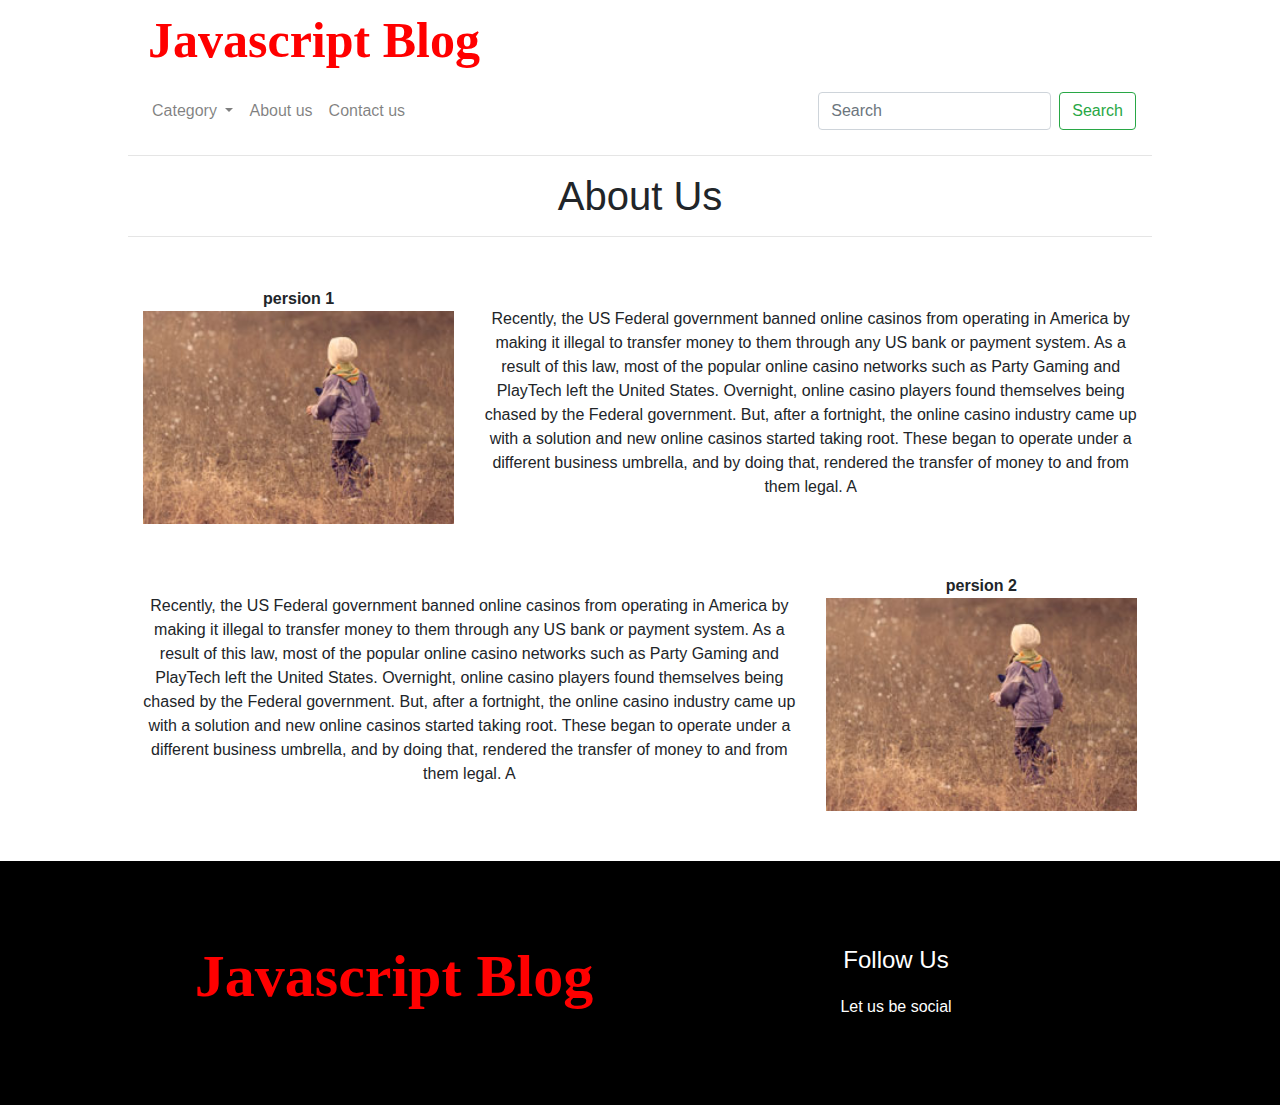
<file: funix/about-us.html>
<!DOCTYPE html>
<html lang="en">

<head>
    <title>About us</title>

    <meta charset="UTF-8">
    <meta name="viewport" content="width=device-width, initial-scale=1.0">
    <meta http-equiv="X-UA-Compatible" content="ie=edge">
    <link rel="stylesheet" href="https://stackpath.bootstrapcdn.com/bootstrap/4.3.1/css/bootstrap.min.css"
        integrity="sha384-ggOyR0iXCbMQv3Xipma34MD+dH/1fQ784/j6cY/iJTQUOhcWr7x9JvoRxT2MZw1T" crossorigin="anonymous">
    <link rel="stylesheet" href="./style/style.css">
    <link rel="stylesheet" href="./style//about.css">
    <link rel="stylesheet" href="https://use.fontawesome.com/releases/v5.8.1/css/all.css"
        integrity="sha384-50oBUHEmvpQ+1lW4y57PTFmhCaXp0ML5d60M1M7uH2+nqUivzIebhndOJK28anvf" crossorigin="anonymous">

    <meta name="keywords" content="javascript blog, blog javascript">
    <meta name="description" content="javascript blog">

    <!-- Global site tag (gtag.js) - Google Analytics -->
    <script async src="https://www.googletagmanager.com/gtag/js?id=UA-139159544-1"></script>
    <script>
    window.dataLayer = window.dataLayer || [];
    function gtag(){dataLayer.push(arguments);}
    gtag('js', new Date());

    gtag('config', 'UA-139159544-1');
    </script>

</head>

<body>
    <div class="header">
        <h1 class="header-title">
            <a class="navbar-brand" href="./home.html" title="home page">Javascript Blog</a>
        </h1>
        <nav class="navbar navbar-expand-lg navbar-light">

            <button class="navbar-toggler" type="button" data-toggle="collapse" data-target="#navbarSupportedContent"
                aria-controls="navbarSupportedContent" aria-expanded="false" aria-label="Toggle navigation">
                <span class="navbar-toggler-icon"></span>
            </button>

            <div class="collapse navbar-collapse" id="navbarSupportedContent">
                <ul class="navbar-nav mr-auto">
                    <li class="nav-item dropdown">
                        <a class="nav-link dropdown-toggle" href="#" id="navbarDropdown" role="button"
                            data-toggle="dropdown" aria-haspopup="true" aria-expanded="false">
                            Category
                        </a>
                        <div class="dropdown-menu" aria-labelledby="navbarDropdown">
                            <a class="dropdown-item" href="./list-post.html" title="list post page">Javascript</a>
                            <a class="dropdown-item" href="./list-post.html" title="list post page">React js</a>
                            <a class="dropdown-item" href="./list-post.html" title="list post page">Vue js</a>
                            <a class="dropdown-item" href="./list-post.html" title="list post page">Angular</a>
                        </div>
                    </li>
                    <li class="nav-item">
                        <a class="nav-link" href="./about-us.html" title="about us page">About us</a>
                    </li>
                    <li class="nav-item">
                        <a class="nav-link" href="./contact.html" title="contact page">Contact us</a>
                    </li>
                </ul>
                <form class="form-inline my-2 my-lg-0">
                    <input class="form-control mr-sm-2" type="search" placeholder="Search" aria-label="Search">
                    <button class="btn btn-outline-success my-2 my-sm-0" type="submit">Search</button>
                </form>
            </div>
        </nav>
        <hr>
    </div>
    <div class="contaier">
        <div class="text-center">
            <h1>About Us</h1>
            <hr>
            <div class="row about-content">
                <div class="col-md-4">
                    <b>persion 1</b>
                    <img src="./image/d.jpg" alt="persion">
                </div>
                <div class="col-md-8">
                    <p>Recently, the US Federal government banned online casinos from operating in America by making it
                        illegal to transfer money to them through any US bank or payment system. As a result of this
                        law,
                        most of the popular online casino networks such as Party Gaming and PlayTech left the United
                        States.
                        Overnight, online casino players found themselves being chased by the Federal government. But,
                        after
                        a fortnight, the online casino industry came up with a solution and new online casinos started
                        taking root. These began to operate under a different business umbrella, and by doing that,
                        rendered
                        the transfer of money to and from them legal. A </p>
                </div>
            </div>
            <div class="row about-content">
                <div class="col-md-8">
                    <p>Recently, the US Federal government banned online casinos from operating in America by making it
                        illegal to transfer money to them through any US bank or payment system. As a result of this
                        law,
                        most of the popular online casino networks such as Party Gaming and PlayTech left the United
                        States.
                        Overnight, online casino players found themselves being chased by the Federal government. But,
                        after
                        a fortnight, the online casino industry came up with a solution and new online casinos started
                        taking root. These began to operate under a different business umbrella, and by doing that,
                        rendered
                        the transfer of money to and from them legal. A </p>
                </div>
                <div class="col-md-4">
                    <b> persion 2</b>
                    <img src="./image/d.jpg" alt="persion">
                </div>
            </div>
        </div>
    </div>
    <div class="footer">
        <div class="wrapper-footer row">
            <div class="col-md-6 col-lg-6 text-center">
                <a class="footer-title" href="./home.html" title="home page">Javascript Blog</a>
            </div>
            <div class="col-md-6 col-lg-6 text-center follow-us">
                <h4>
                    Follow Us
                </h4>
                <p>Let us be social</p>
                <div class="icon">
                    <i class="fab fa-facebook"></i>
                    <i class="fab fa-instagram"></i>
                    <i class="fab fa-twitter"></i>
                    <i class="fab fa-tumblr"></i>
                </div>
            </div>
        </div>
    </div>


    <script src="https://code.jquery.com/jquery-3.3.1.slim.min.js"
        integrity="sha384-q8i/X+965DzO0rT7abK41JStQIAqVgRVzpbzo5smXKp4YfRvH+8abtTE1Pi6jizo"
        crossorigin="anonymous"></script>
    <script src="https://stackpath.bootstrapcdn.com/bootstrap/4.3.1/js/bootstrap.min.js"
        integrity="sha384-JjSmVgyd0p3pXB1rRibZUAYoIIy6OrQ6VrjIEaFf/nJGzIxFDsf4x0xIM+B07jRM"
        crossorigin="anonymous"></script>
    <script src="https://cdnjs.cloudflare.com/ajax/libs/popper.js/1.14.7/umd/popper.min.js"
        integrity="sha384-UO2eT0CpHqdSJQ6hJty5KVphtPhzWj9WO1clHTMGa3JDZwrnQq4sF86dIHNDz0W1"
        crossorigin="anonymous"></script>
</body>

</html>
</file>
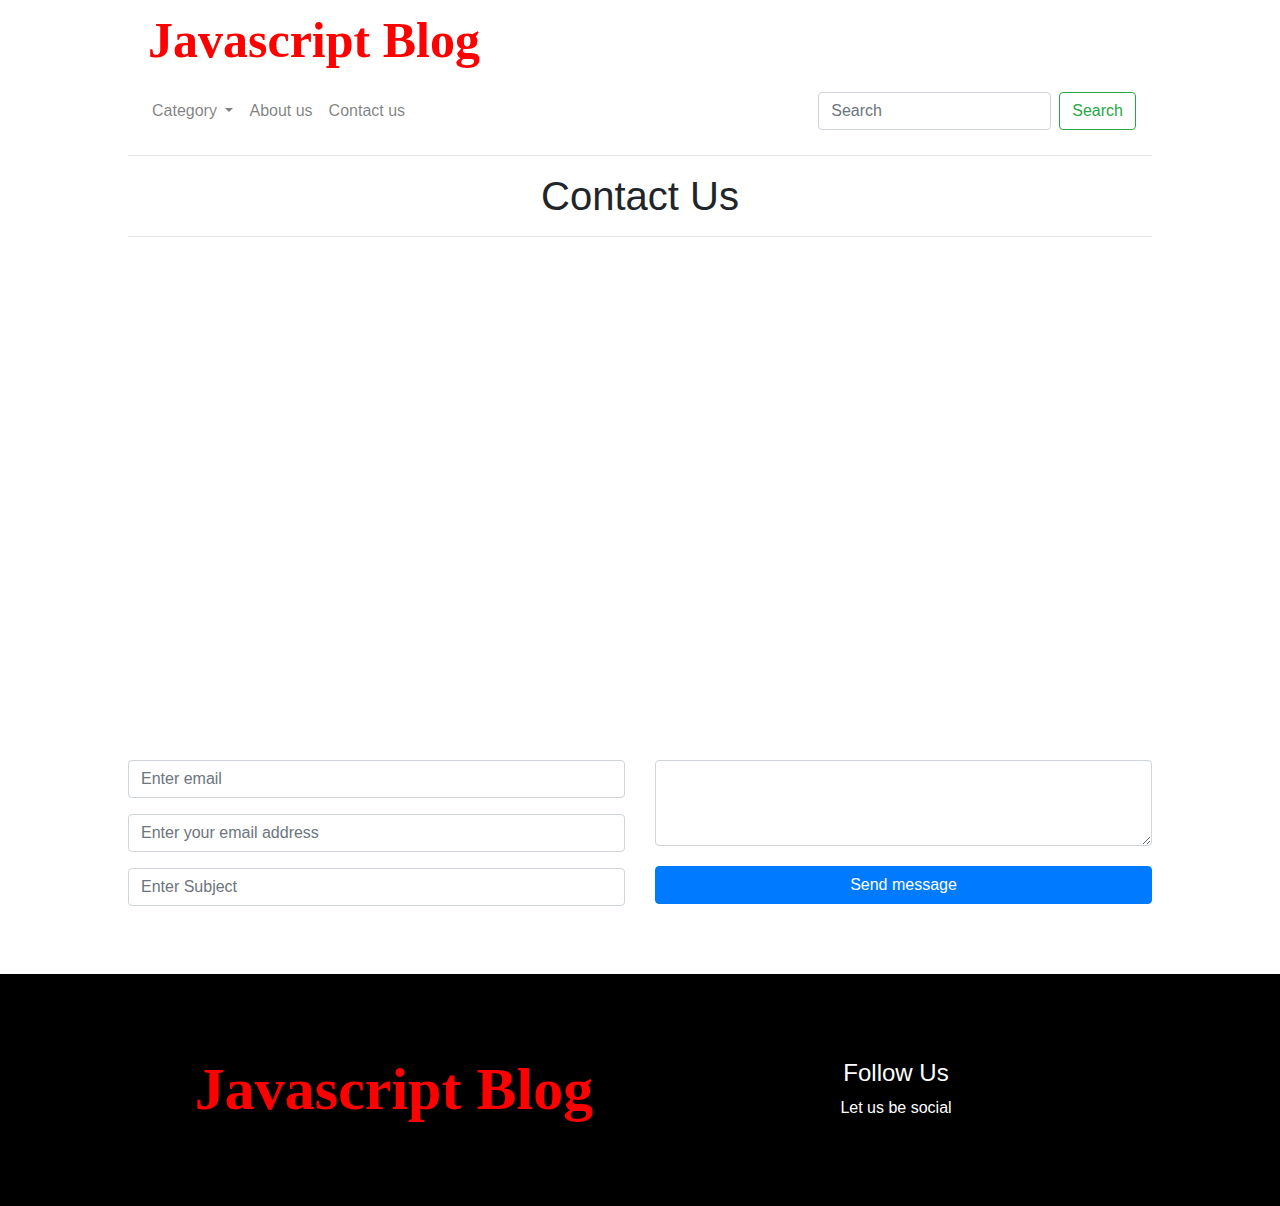
<file: funix/contact.html>
<!DOCTYPE html>
<html lang="en">

<head>
    <title>Contact us</title>

    <meta charset="UTF-8">
    <meta name="viewport" content="width=device-width, initial-scale=1.0">
    <meta http-equiv="X-UA-Compatible" content="ie=edge">
    <link rel="stylesheet" href="https://stackpath.bootstrapcdn.com/bootstrap/4.3.1/css/bootstrap.min.css"
        integrity="sha384-ggOyR0iXCbMQv3Xipma34MD+dH/1fQ784/j6cY/iJTQUOhcWr7x9JvoRxT2MZw1T" crossorigin="anonymous">
    <link rel="stylesheet" href="./style/style.css">
    <link rel="stylesheet" href="./style/contact.css">
    <link rel="stylesheet" href="https://use.fontawesome.com/releases/v5.8.1/css/all.css"
        integrity="sha384-50oBUHEmvpQ+1lW4y57PTFmhCaXp0ML5d60M1M7uH2+nqUivzIebhndOJK28anvf" crossorigin="anonymous">

    <meta name="keywords" content="javascript blog, blog javascript">
    <meta name="description" content="javascript blog">
    <!-- Global site tag (gtag.js) - Google Analytics -->
    <script async src="https://www.googletagmanager.com/gtag/js?id=UA-139159544-1"></script>
    <script>
    window.dataLayer = window.dataLayer || [];
    function gtag(){dataLayer.push(arguments);}
    gtag('js', new Date());

    gtag('config', 'UA-139159544-1');
    </script>

</head>

<body>
    <script>
        window.fbAsyncInit = function () {
            FB.init({
                appId: '583044221904883',
                xfbml: true,
                version: 'v2.8'
            });
            FB.AppEvents.logPageView();
        };
        (function (d, s, id) {
            var js, fjs = d.getElementsByTagName(s)[0];
            if (d.getElementById(id)) {
                return;
            }
            js = d.createElement(s);
            js.id = id;
            js.src = "//connect.facebook.net/vi_VN/sdk.js";
            fjs.parentNode.insertBefore(js, fjs);
        }(document, 'script', 'facebook-jssdk'));
    </script>
    <div class="header">
        <h1 class="header-title">
            <a class="navbar-brand" href="./home.html" title="home page">Javascript Blog</a>
        </h1>
        <nav class="navbar navbar-expand-lg navbar-light">

            <button class="navbar-toggler" type="button" data-toggle="collapse" data-target="#navbarSupportedContent"
                aria-controls="navbarSupportedContent" aria-expanded="false" aria-label="Toggle navigation">
                <span class="navbar-toggler-icon"></span>
            </button>

            <div class="collapse navbar-collapse" id="navbarSupportedContent">
                <ul class="navbar-nav mr-auto">
                    <li class="nav-item dropdown">
                        <a class="nav-link dropdown-toggle" href="#" id="navbarDropdown" role="button"
                            data-toggle="dropdown" aria-haspopup="true" aria-expanded="false">
                            Category
                        </a>
                        <div class="dropdown-menu" aria-labelledby="navbarDropdown">
                            <a class="dropdown-item" href="./list-post.html" title="list post page">Javascript</a>
                            <a class="dropdown-item" href="./list-post.html" title="list post page">React js</a>
                            <a class="dropdown-item" href="./list-post.html" title="list post page">Vue js</a>
                            <a class="dropdown-item" href="./list-post.html" title="list post page">Angular</a>
                        </div>
                    </li>
                    <li class="nav-item">
                        <a class="nav-link" href="./about-us.html" title="about us page">About us</a>
                    </li>
                    <li class="nav-item">
                        <a class="nav-link" href="./contact.html" title="contact us page">Contact us</a>
                    </li>
                </ul>
                <form class="form-inline my-2 my-lg-0">
                    <input class="form-control mr-sm-2" type="search" placeholder="Search" aria-label="Search">
                    <button class="btn btn-outline-success my-2 my-sm-0" type="submit">Search</button>
                </form>
            </div>
        </nav>
        <hr>
    </div>
    <div class="contaier">
        <div class="">
            <div class="text-center">
                <h1>Contact Us</h1>
                <hr>
            </div>
            <map>
                <iframe
                    src="https://www.google.com/maps/embed?pb=!1m18!1m12!1m3!1d29793.988390094582!2d105.8194541027088!3d21.02273870409257!2m3!1f0!2f0!3f0!3m2!1i1024!2i768!4f13.1!3m3!1m2!1s0x3135ab9bd9861ca1%3A0xe7887f7b72ca17a9!2zSMOgIE7hu5lpLCBIb8OgbiBLaeG6v20sIEjDoCBO4buZaSwgVmnhu4d0IE5hbQ!5e0!3m2!1svi!2s!4v1555861030356!5m2!1svi!2s"
                    width="100%" height="450" frameborder="0" style="border:0" allowfullscreen></iframe>
            </map>
            <div class="form-contact">
                <form>
                    <div class="row">
                        <div class="col-md-6">
                            <div class="form-group">
                                <input type="text" class="form-control" id="exampleInputEmail1"
                                    placeholder="Enter email">
                            </div>
                            <div class="form-group">
                                <input type="email" class="form-control" id="exampleInputEmail1"
                                    placeholder="Enter your email address">
                            </div>
                            <div class="form-group">
                                <input type="text" class="form-control" id="exampleInputPassword1"
                                    placeholder="Enter Subject">
                            </div>
                        </div>
                        <div class="col-md-6">
                            <textarea class="form-control" id="exampleFormControlTextarea1" rows="3"></textarea>
                            <button type="submit" class="btn btn-primary btn-contact">Send message</button>
                        </div>
                    </div>
                </form>
            </div>
        </div>
    </div>
    <div class="footer">
        <div class="wrapper-footer row">
            <div class="col-md-6 col-lg-6 text-center">
                <a class="footer-title" href="./home.html" title="home page">Javascript Blog</a>
            </div>
            <div class="col-md-6 col-lg-6 text-center follow-us">
                <h4>
                    Follow Us
                </h4>
                <p>Let us be social</p>
                <div class="icon">
                    <i class="fab fa-facebook"></i>
                    <i class="fab fa-instagram"></i>
                    <i class="fab fa-twitter"></i>
                    <i class="fab fa-tumblr"></i>
                </div>
            </div>
        </div>
    </div>


    <script src="https://code.jquery.com/jquery-3.3.1.slim.min.js"
        integrity="sha384-q8i/X+965DzO0rT7abK41JStQIAqVgRVzpbzo5smXKp4YfRvH+8abtTE1Pi6jizo"
        crossorigin="anonymous"></script>
    <script src="https://stackpath.bootstrapcdn.com/bootstrap/4.3.1/js/bootstrap.min.js"
        integrity="sha384-JjSmVgyd0p3pXB1rRibZUAYoIIy6OrQ6VrjIEaFf/nJGzIxFDsf4x0xIM+B07jRM"
        crossorigin="anonymous"></script>
    <script src="https://cdnjs.cloudflare.com/ajax/libs/popper.js/1.14.7/umd/popper.min.js"
        integrity="sha384-UO2eT0CpHqdSJQ6hJty5KVphtPhzWj9WO1clHTMGa3JDZwrnQq4sF86dIHNDz0W1"
        crossorigin="anonymous"></script>
</body>

</html>
</file>
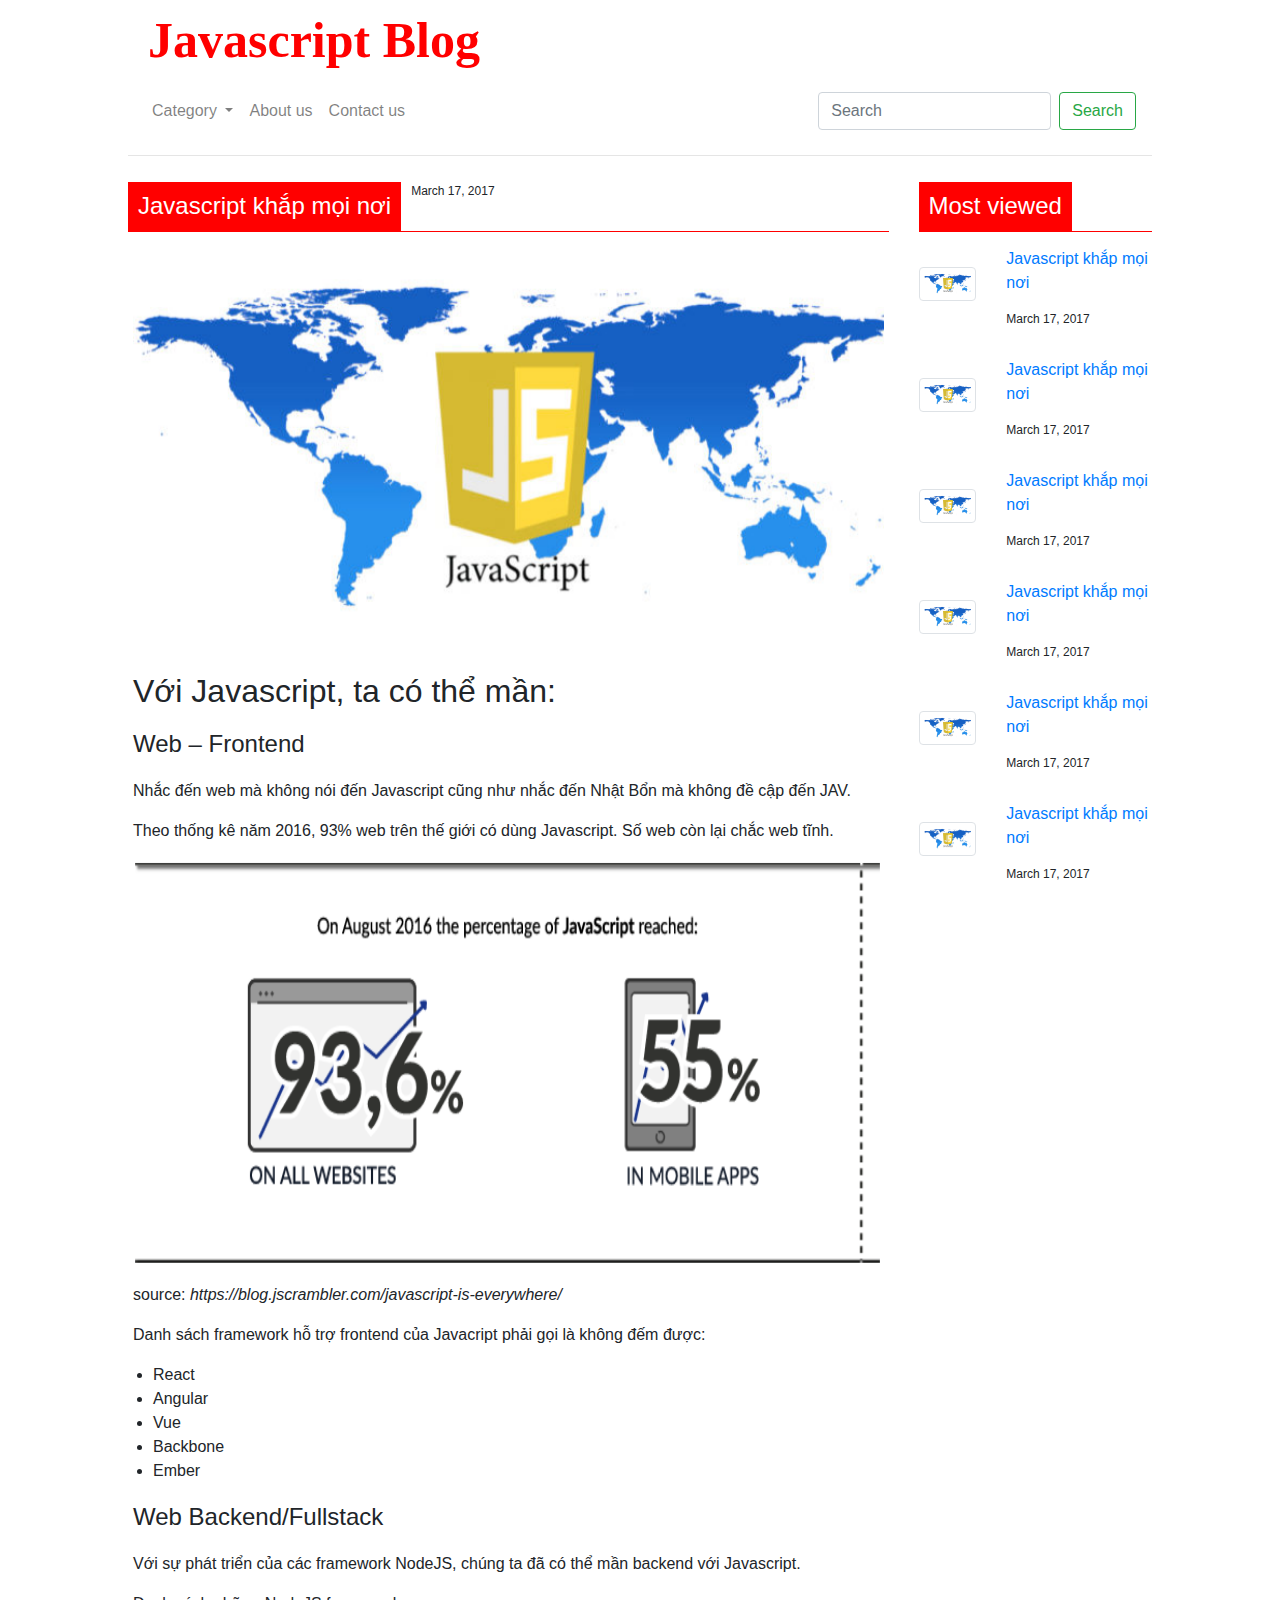
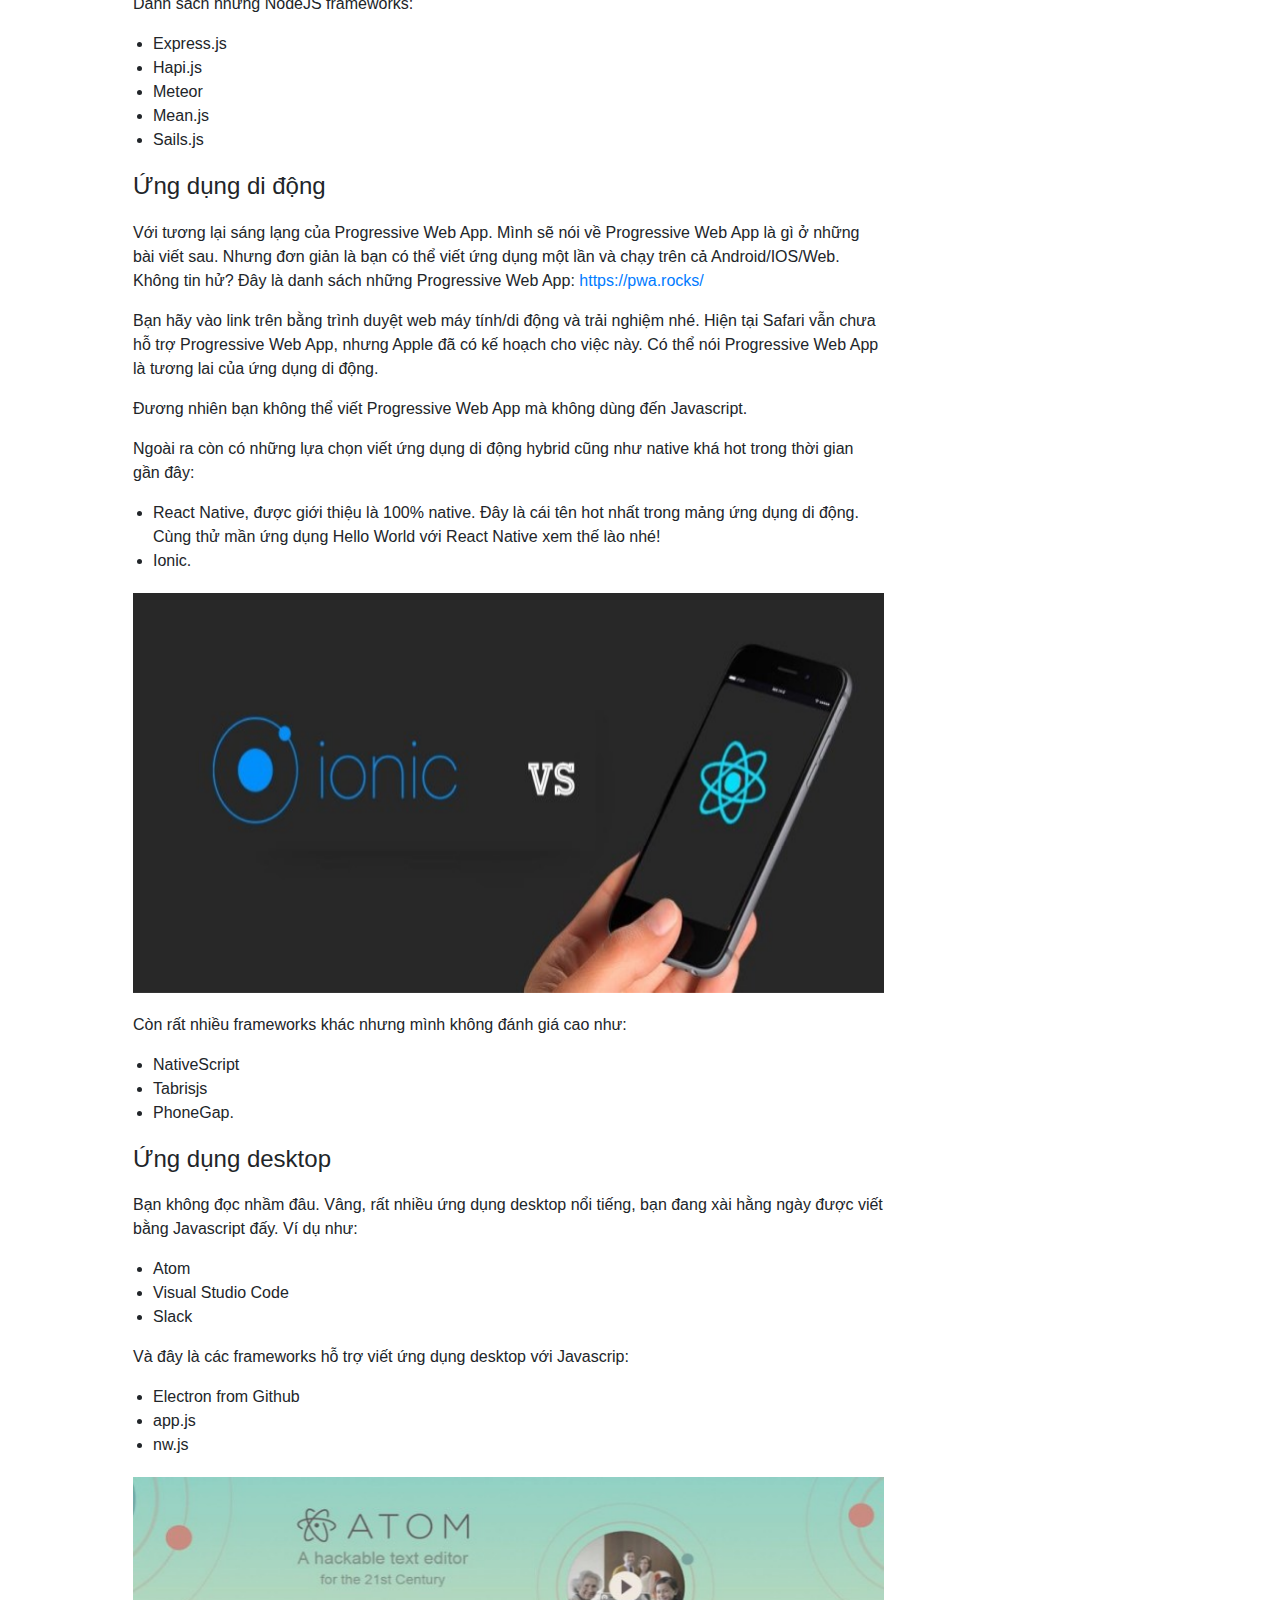
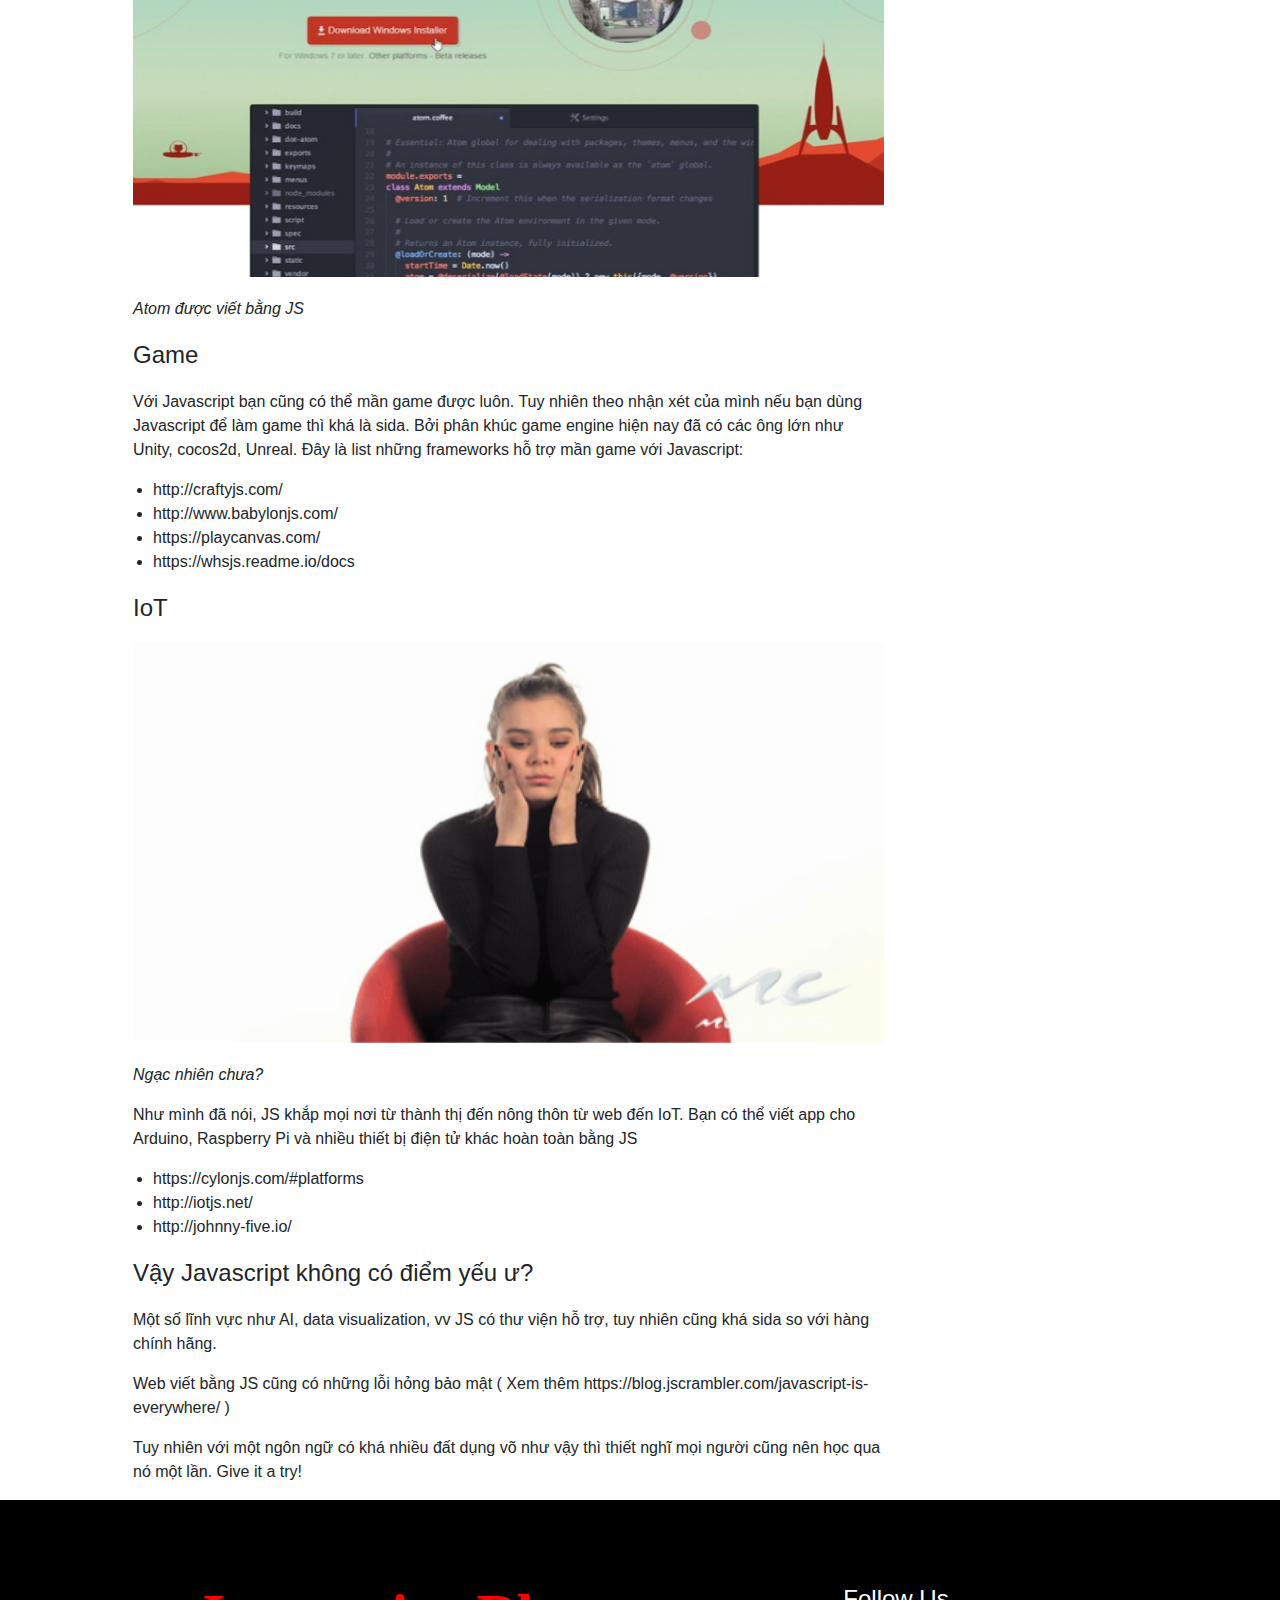
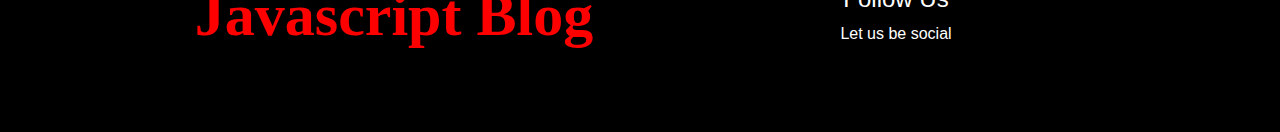
<file: funix/detail-post.html>
<!DOCTYPE html>
<html lang="en">

<head>
    <title>Javascript khắp mọi nơi</title>

    <meta charset="UTF-8">
    <meta name="viewport" content="width=device-width, initial-scale=1.0">
    <meta http-equiv="X-UA-Compatible" content="ie=edge">
    <link rel="stylesheet" href="https://stackpath.bootstrapcdn.com/bootstrap/4.3.1/css/bootstrap.min.css"
        integrity="sha384-ggOyR0iXCbMQv3Xipma34MD+dH/1fQ784/j6cY/iJTQUOhcWr7x9JvoRxT2MZw1T" crossorigin="anonymous">
    <link rel="stylesheet" href="./style/style.css">
    <link rel="stylesheet" href="./style/home.css">
    <link rel="stylesheet" href="https://use.fontawesome.com/releases/v5.8.1/css/all.css"
        integrity="sha384-50oBUHEmvpQ+1lW4y57PTFmhCaXp0ML5d60M1M7uH2+nqUivzIebhndOJK28anvf" crossorigin="anonymous">
    <link rel="stylesheet" href="./style/detail-post.css">

    <meta name="keywords" content="javascript blog, blog javascript">
    <meta name="description" content="javascript blog">
    <!-- Global site tag (gtag.js) - Google Analytics -->
    <script async src="https://www.googletagmanager.com/gtag/js?id=UA-139159544-1"></script>
    <script>
    window.dataLayer = window.dataLayer || [];
    function gtag(){dataLayer.push(arguments);}
    gtag('js', new Date());

    gtag('config', 'UA-139159544-1');
    </script>

</head>

<body>
    <div class="header">
        <h1 class="header-title">
            <a class="navbar-brand" href="./home.html" title="home page">Javascript Blog</a>
        </h1>
        <nav class="navbar navbar-expand-lg navbar-light">

            <button class="navbar-toggler" type="button" data-toggle="collapse" data-target="#navbarSupportedContent"
                aria-controls="navbarSupportedContent" aria-expanded="false" aria-label="Toggle navigation">
                <span class="navbar-toggler-icon"></span>
            </button>

            <div class="collapse navbar-collapse" id="navbarSupportedContent">
                <ul class="navbar-nav mr-auto">
                    <li class="nav-item dropdown">
                        <a class="nav-link dropdown-toggle" href="#" id="navbarDropdown" role="button"
                            data-toggle="dropdown" aria-haspopup="true" aria-expanded="false">
                            Category
                        </a>
                        <div class="dropdown-menu" aria-labelledby="navbarDropdown">
                            <a class="dropdown-item" href="./list-post.html" title="list post page">Javascript</a>
                            <a class="dropdown-item" href="./list-post.html" title="list post page">React js</a>
                            <a class="dropdown-item" href="./list-post.html" title="list post page">Vue js</a>
                            <a class="dropdown-item" href="./list-post.html" title="list post page">Angular</a>
                        </div>
                    </li>
                    <li class="nav-item">
                        <a class="nav-link" href="./about-us.html" title="about us page">About us</a>
                    </li>
                    <li class="nav-item">
                        <a class="nav-link" href="./contact.html" title="contact us page">Contact us</a>
                    </li>
                </ul>
                <form class="form-inline my-2 my-lg-0">
                    <input class="form-control mr-sm-2" type="search" placeholder="Search" aria-label="Search">
                    <button class="btn btn-outline-success my-2 my-sm-0" type="submit">Search</button>
                </form>
            </div>
        </nav>
        <hr>
    </div>
    <div class="contaier">
        <div class="row">
            <div class="new-port col-md-9 col-lg-9">
                <div class="d-flex container-title">
                    <h4>
                        Javascript khắp mọi nơi
                    </h4>
                    <p class="date">March 17, 2017</p>
                </div>
                <div class="port-detail">
                    <img src="./image/image-post/Javascript-geospatial-696x348.jpg" alt="javascript geps[atial">
                    <h2>Với Javascript, ta có thể mần:</h2>
                    <h4>Web – Frontend</h4>
                    <p>Nhắc đến web mà không nói đến Javascript cũng như nhắc đến Nhật Bổn mà không đề cập đến JAV.</p>
                    <p>Theo thống kê năm 2016, 93% web trên thế giới có dùng Javascript. Số web còn lại chắc web tĩnh.
                    </p>
                    <img src="./image/image-post/Screen-Shot-2017-02-28-at-12.52.51.png" alt="javascript reached">
                    <p>source: <i>https://blog.jscrambler.com/javascript-is-everywhere/</i></p>
                    <p>Danh sách framework hỗ trợ frontend của Javacript phải gọi là không đếm được:</p>
                    <ul>
                        <li>
                            React
                        </li>
                        <li>
                            Angular
                        </li>
                        <li>
                            Vue
                        </li>
                        <li>
                            Backbone
                        </li>
                        <li>
                            Ember
                        </li>
                    </ul>
                    <h4>Web Backend/Fullstack
                    </h4>
                    <p>Với sự phát triển của các framework NodeJS, chúng ta đã có thể mần backend với Javascript.
                    </p>
                    <p>Danh sách những NodeJS frameworks:</p>
                    <ul>
                        <li>
                            Express.js
                        </li>
                        <li>
                            Hapi.js
                        </li>
                        <li>
                            Meteor
                        </li>
                        <li>
                            Mean.js
                        </li>
                        <li>
                            Sails.js
                        </li>
                    </ul>
                    <h4>
                        Ứng dụng di động
                    </h4>
                    <p>
                        Với tương lại sáng lạng của Progressive Web App. Mình sẽ nói về Progressive Web App là gì ở
                        những bài viết sau. Nhưng đơn giản là bạn có thể viết ứng dụng một lần và chạy trên cả
                        Android/IOS/Web. Không tin hử? Đây là danh sách những Progressive Web App: <a
                            href="https://pwa.rocks/" title="pwa web">https://pwa.rocks/</a>
                    </p>
                    <p>
                        Bạn hãy vào link trên bằng trình duyệt web máy tính/di động và trải nghiệm nhé. Hiện tại Safari
                        vẫn chưa hỗ trợ Progressive Web App, nhưng Apple đã có kế hoạch cho việc này. Có thể nói
                        Progressive Web App là tương lai của ứng dụng di động.
                    </p>
                    <p>
                        Đương nhiên bạn không thể viết Progressive Web App mà không dùng đến Javascript.
                    </p>
                    <p>Ngoài ra còn có những lựa chọn viết ứng dụng di động hybrid cũng như native khá hot trong thời
                        gian gần đây:</p>
                    <ul>
                        <li>
                            React Native, được giới thiệu là 100% native. Đây là cái tên hot nhất trong mảng ứng dụng di
                            động. Cùng thử mần ứng dụng Hello World với React Native xem thế lào nhé!
                        </li>
                        <li>
                            Ionic.
                        </li>
                    </ul>
                    <img src="./image/image-post/ionic-vs-react-native.jpeg" alt="ionic vs react native">
                    <p>Còn rất nhiều frameworks khác nhưng mình không đánh giá cao như:</p>
                    <ul>
                        <li>
                            NativeScript
                        </li>
                        <li>
                            Tabrisjs
                        </li>
                        <li>
                            PhoneGap.
                        </li>
                    </ul>
                    <h4>Ứng dụng desktop</h4>
                    <p>Bạn không đọc nhầm đâu. Vâng, rất nhiều ứng dụng desktop nổi tiếng, bạn đang xài hằng ngày được
                        viết bằng Javascript đấy. Ví dụ như:</p>
                    <ul>
                        <li>
                            Atom
                        </li>
                        <li>
                            Visual Studio Code
                        </li>
                        <li>
                            Slack
                        </li>
                    </ul>
                    <p>Và đây là các frameworks hỗ trợ viết ứng dụng desktop với Javascrip: </p>
                    <ul>
                        <li>
                            Electron from Github
                        </li>
                        <li>
                            app.js
                        </li>
                        <li>
                            nw.js
                        </li>
                    </ul>
                    <img src="./image/image-post/atom.jpg" alt="editor atom">
                    <p><i>Atom được viết bằng JS</i></p>
                    <h4>Game</h4>
                    <p>
                        Với Javascript bạn cũng có thể mần game được luôn. Tuy nhiên theo nhận xét của mình nếu bạn dùng
                        Javascript để làm game thì khá là sida. Bởi phân khúc game engine hiện nay đã có các ông lớn như
                        Unity, cocos2d, Unreal. Đây là list những frameworks hỗ trợ mần game với Javascript:
                    </p>
                    <ul>
                        <li>
                            http://craftyjs.com/
                        </li>
                        <li>
                            http://www.babylonjs.com/
                        </li>
                        <li>
                            https://playcanvas.com/
                        </li>
                        <li>
                            https://whsjs.readme.io/docs
                        </li>
                    </ul>
                    <h4>
                        IoT
                    </h4>
                    <img src="./image/image-post/surprise.gif" alt="surprise">
                    <p><i>Ngạc nhiên chưa?</i></p>
                    <p>Như mình đã nói, JS khắp mọi nơi từ thành thị đến nông thôn từ web đến IoT. Bạn có thể viết app
                        cho Arduino, Raspberry Pi và nhiều thiết bị điện tử khác hoàn toàn bằng JS</p>
                    <ul>
                        <li>
                            https://cylonjs.com/#platforms
                        </li>
                        <li>
                            http://iotjs.net/
                        </li>
                        <li>
                            http://johnny-five.io/
                        </li>
                    </ul>
                    <h4>Vậy Javascript không có điểm yếu ư?</h4>
                    <p>
                        Một số lĩnh vực như AI, data visualization, vv JS có thư viện hỗ trợ, tuy nhiên cũng khá sida so
                        với hàng chính hãng.
                    </p>
                    <p>
                        Web viết bằng JS cũng có những lỗi hỏng bảo mật ( Xem thêm
                        https://blog.jscrambler.com/javascript-is-everywhere/ )
                    </p>
                    <p>
                        Tuy nhiên với một ngôn ngữ có khá nhiều đất dụng võ như vậy thì thiết nghĩ mọi người cũng nên
                        học qua nó một lần. Give it a try!
                    </p>
                </div>
            </div>
            <div class="most-viewed col-md-3 col-lg-3">
                <div class="d-flex container-title">
                    <h4>
                        Most viewed
                    </h4>
                </div>
                <div class="new-ports-container">
                    <div class="posts-content row">
                        <div class="post-image col-sm-4 col-md-4 col-lg-4">
                            <a href="./detail-post.html" title="detail page">
                                <img class="img-thumbnail" src="./image/image-post/Javascript-geospatial-696x348.jpg"
                                    alt="Javascript khắp mọi nơi">
                            </a>
                        </div>
                        <div class="col-sm-8 col-md-8 col-lg-8">
                            <div class="post-title">
                                <a href="./detail-post.html" title="detail page">
                                    Javascript khắp mọi nơi
                                </a>
                            </div>
                            <div class="post-date">
                                March 17, 2017
                            </div>

                        </div>
                    </div>
                    <div class="posts-content row">
                        <div class="post-image col-sm-4 col-md-4 col-lg-4">
                            <a href="./detail-post.html" title="detail page">
                                <img class="img-thumbnail" src="./image/image-post/Javascript-geospatial-696x348.jpg"
                                    alt="Javascript khắp mọi nơi">
                            </a>
                        </div>
                        <div class="col-sm-8 col-md-8 col-lg-8">
                            <div class="post-title">
                                <a href="./detail-post.html">
                                    Javascript khắp mọi nơi
                                </a>
                            </div>
                            <div class="post-date">
                                March 17, 2017
                            </div>

                        </div>
                    </div>
                    <div class="posts-content row">
                        <div class="post-image col-sm-4 col-md-4 col-lg-4">
                            <a href="./detail-post.html" title="detail page">
                                <img class="img-thumbnail" src="./image/image-post/Javascript-geospatial-696x348.jpg"
                                    alt="Javascript khắp mọi nơi">
                            </a>
                        </div>
                        <div class="col-sm-8 col-md-8 col-lg-8">
                            <div class="post-title">
                                <a href="./detail-post.html" title="detail page">
                                    Javascript khắp mọi nơi
                                </a>
                            </div>
                            <div class="post-date">
                                March 17, 2017
                            </div>

                        </div>
                    </div>
                    <div class="posts-content row">
                        <div class="post-image col-sm-4 col-md-4 col-lg-4">
                            <a href="./detail-post.html" title="detail page">
                                <img class="img-thumbnail" src="./image/image-post/Javascript-geospatial-696x348.jpg"
                                    alt="Javascript khắp mọi nơi">
                            </a>
                        </div>
                        <div class="col-sm-8 col-md-8 col-lg-8">
                            <div class="post-title">
                                <a href="./detail-post.html" title="detail page">
                                    Javascript khắp mọi nơi
                                </a>
                            </div>
                            <div class="post-date">
                                March 17, 2017
                            </div>

                        </div>
                    </div>
                    <div class="posts-content row">
                        <div class="post-image col-sm-4 col-md-4 col-lg-4">
                            <a href="./detail-post.html" title="detail page">
                                <img class="img-thumbnail" src="./image/image-post/Javascript-geospatial-696x348.jpg"
                                    alt="Javascript khắp mọi nơi">
                            </a>
                        </div>
                        <div class="col-sm-8 col-md-8 col-lg-8">
                            <div class="post-title">
                                <a href="./detail-post.html" title="detail page">
                                    Javascript khắp mọi nơi
                                </a>
                            </div>
                            <div class="post-date">
                                March 17, 2017
                            </div>

                        </div>
                    </div>
                    <div class="posts-content row">
                        <div class="post-image col-sm-4 col-md-4 col-lg-4">
                            <a href="./detail-post.html" title="detail page">
                                <img class="img-thumbnail" src="./image/image-post/Javascript-geospatial-696x348.jpg"
                                    alt="Javascript khắp mọi nơi">
                            </a>
                        </div>
                        <div class="col-sm-8 col-md-8 col-lg-8">
                            <div class="post-title">
                                <a href="./detail-post.html" title="detail page">
                                    Javascript khắp mọi nơi
                                </a>
                            </div>
                            <div class="post-date">
                                March 17, 2017
                            </div>

                        </div>
                    </div>
                </div>
            </div>
        </div>
    </div>
    <div class="footer">
        <div class="wrapper-footer row">
            <div class="col-md-6 col-lg-6 text-center">
                <a class="footer-title" href="./home.html" title="home page">Javascript Blog</a>
            </div>
            <div class="col-md-6 col-lg-6 text-center follow-us">
                <h4>
                    Follow Us
                </h4>
                <p>Let us be social</p>
                <div class="icon">
                    <i class="fab fa-facebook"></i>
                    <i class="fab fa-instagram"></i>
                    <i class="fab fa-twitter"></i>
                    <i class="fab fa-tumblr"></i>
                </div>
            </div>
        </div>
    </div>


    <script src="https://code.jquery.com/jquery-3.3.1.slim.min.js"
        integrity="sha384-q8i/X+965DzO0rT7abK41JStQIAqVgRVzpbzo5smXKp4YfRvH+8abtTE1Pi6jizo"
        crossorigin="anonymous"></script>
    <script src="https://stackpath.bootstrapcdn.com/bootstrap/4.3.1/js/bootstrap.min.js"
        integrity="sha384-JjSmVgyd0p3pXB1rRibZUAYoIIy6OrQ6VrjIEaFf/nJGzIxFDsf4x0xIM+B07jRM"
        crossorigin="anonymous"></script>
    <script src="https://cdnjs.cloudflare.com/ajax/libs/popper.js/1.14.7/umd/popper.min.js"
        integrity="sha384-UO2eT0CpHqdSJQ6hJty5KVphtPhzWj9WO1clHTMGa3JDZwrnQq4sF86dIHNDz0W1"
        crossorigin="anonymous"></script>
</body>

</html>
</file>
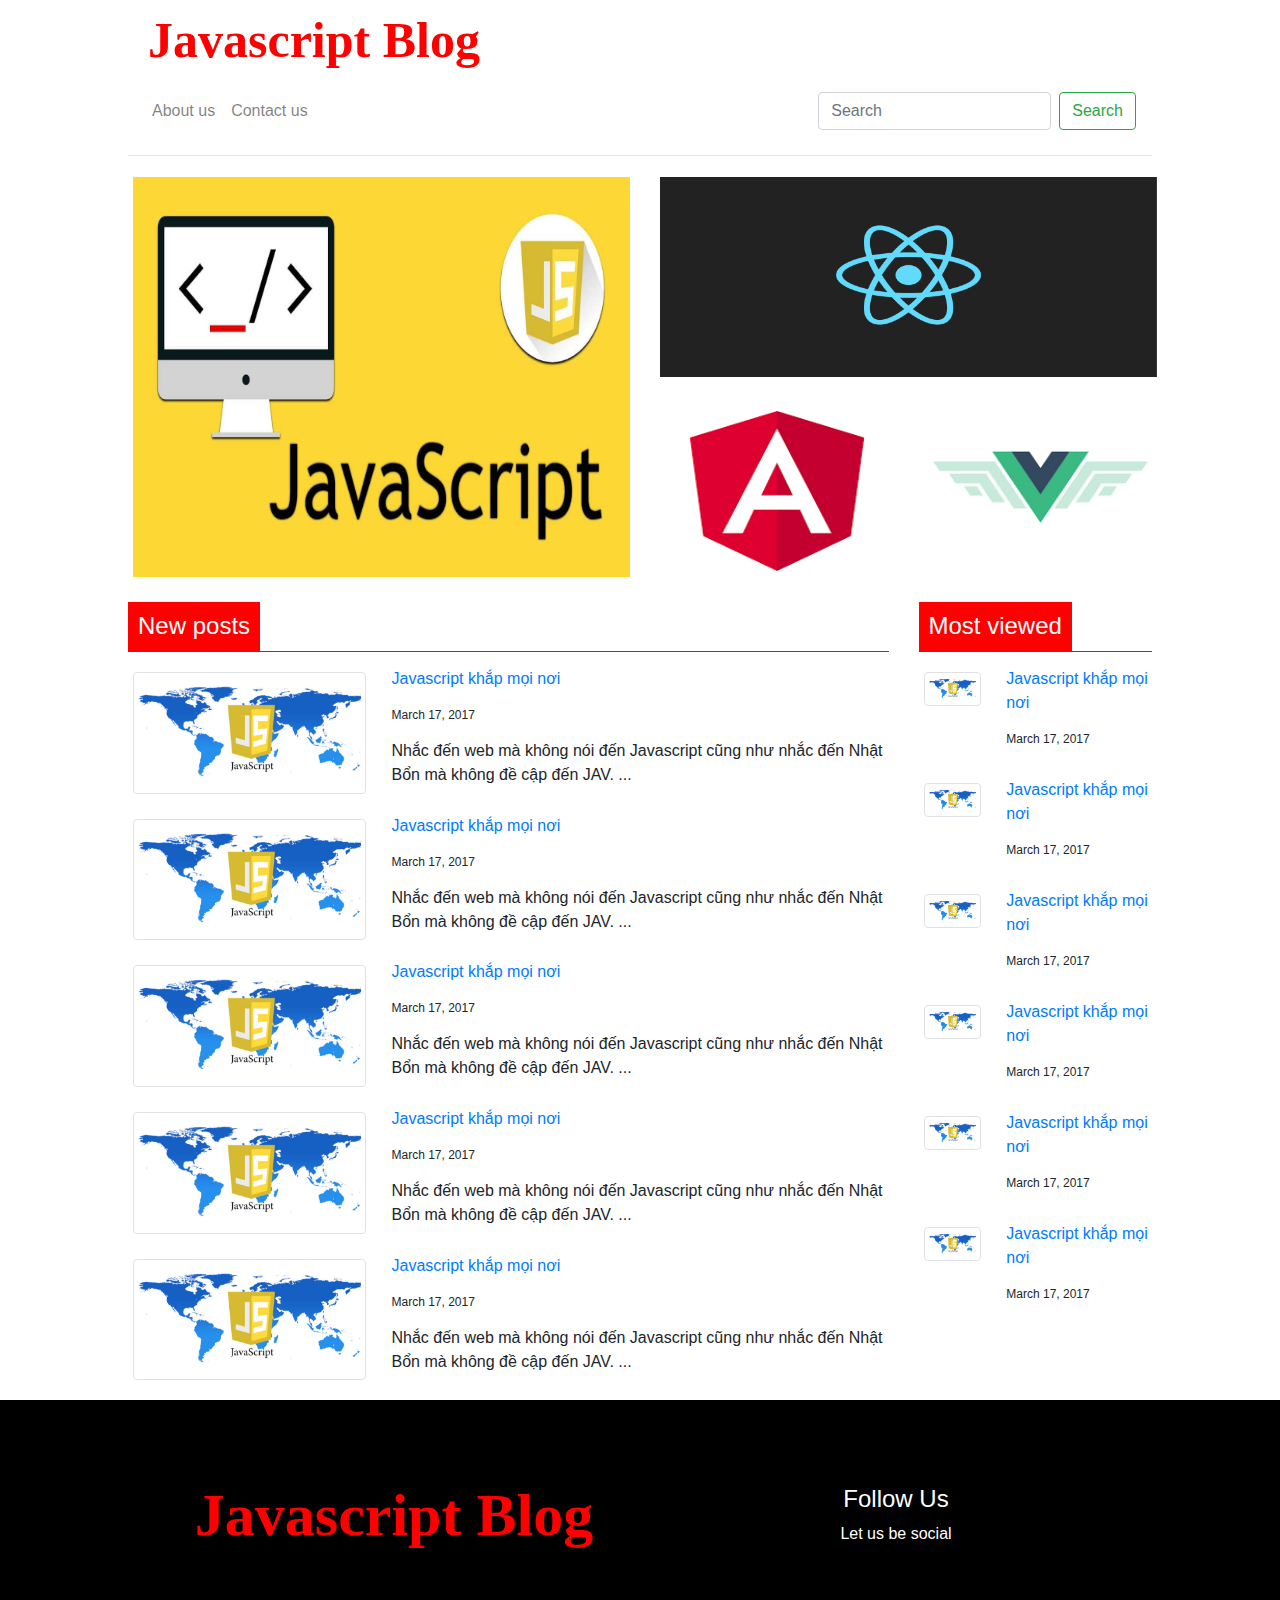
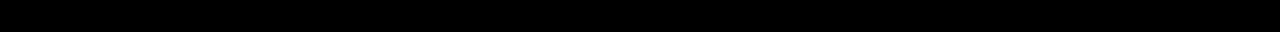
<file: funix/home.html>
<!DOCTYPE html>
<html lang="en">

<head>
    <title>Home</title>

    <meta charset="UTF-8">
    <meta name="viewport" content="width=device-width, initial-scale=1.0">
    <meta http-equiv="X-UA-Compatible" content="ie=edge">
    
    <link rel="stylesheet" href="https://stackpath.bootstrapcdn.com/bootstrap/4.3.1/css/bootstrap.min.css"
        integrity="sha384-ggOyR0iXCbMQv3Xipma34MD+dH/1fQ784/j6cY/iJTQUOhcWr7x9JvoRxT2MZw1T" crossorigin="anonymous">
    <link rel="stylesheet" href="./style/style.css">
    <link rel="stylesheet" href="./style/home.css">
    <link rel="stylesheet" href="https://use.fontawesome.com/releases/v5.8.1/css/all.css"
        integrity="sha384-50oBUHEmvpQ+1lW4y57PTFmhCaXp0ML5d60M1M7uH2+nqUivzIebhndOJK28anvf" crossorigin="anonymous">

    <meta name="keywords" content="javascript blog, blog javascript">
    <meta name="description" content="javascript blog">

    <!-- Global site tag (gtag.js) - Google Analytics -->
    <script async src="https://www.googletagmanager.com/gtag/js?id=UA-139159544-1"></script>
    <script>
    window.dataLayer = window.dataLayer || [];
    function gtag(){dataLayer.push(arguments);}
    gtag('js', new Date());

    gtag('config', 'UA-139159544-1');
    </script>

</head>

<body>
    <div class="header">
        <h1 class="header-title">
            <a class="navbar-brand" href="./home.html" title="home page">Javascript Blog</a>
        </h1>
        <nav class="navbar navbar-expand-lg navbar-light">

            <button class="navbar-toggler" type="button" data-toggle="collapse" data-target="#navbarSupportedContent"
                aria-controls="navbarSupportedContent" aria-expanded="false" aria-label="Toggle navigation">
                <span class="navbar-toggler-icon"></span>
            </button>

            <div class="collapse navbar-collapse" id="navbarSupportedContent">
                <ul class="navbar-nav mr-auto">
                    <li class="nav-item">
                        <a class="nav-link" href="./about-us.html" title="about us page">About us</a>
                    </li>
                    <li class="nav-item">
                        <a class="nav-link" href="./contact.html" title="contact us page">Contact us</a>
                    </li>
                </ul>
                <form class="form-inline my-2 my-lg-0">
                    <input class="form-control mr-sm-2" type="search" placeholder="Search" aria-label="Search">
                    <button class="btn btn-outline-success my-2 my-sm-0" type="submit">Search</button>
                </form>
            </div>
        </nav>
        <hr>
    </div>
    <div class="contaier">
        <div class="category">

            <div class="row">
                <div class="banner col-md-6 col-lg-6">
                    <img src="./image/js-big-banner.jpg" alt="Javascript" class="image">
                    <div class="overlay">
                        <a href="./list-post.html" class="text" title="list post page">
                            Javascript Ports
                        </a>
                    </div>
                </div>
                <div class="col-md-6 col-lg-6">
                    <div class="banner">
                        <img src="./image/react-banner.png" alt="react" class="image image-small">
                        <div class="overlay">
                            <a href="./list-post.html" class="text" title="list post page">
                                React Posts
                            </a>
                        </div>
                    </div>
                    <div class="row">
                        <div class="banner col-md-6 col-lg-6">
                            <img src="./image/angular.png" alt="angular" class="image image-small">
                            <div class="overlay">
                                <a href="./list-post.html" class="text" title="list post page">
                                    Angular Posts
                                </a>
                            </div>
                        </div>
                        <div class="banner col-md-6 col-lg-6">
                            <img src="./image/vue.png" alt="vue" class="image image-small">
                            <div class="overlay">
                                <a href="./list-post.html" class="text" title="list post page">
                                    Vue Ports
                                </a>
                            </div>
                        </div>
                    </div>
                </div>
            </div>
        </div>
        <div class="row">
            <div class="new-port col-md-9 col-lg-9">
                <div class="d-flex container-title">
                    <h4>
                        New posts
                    </h4>
                </div>
                <div class="new-ports-container">
                    <div class="posts-content row">
                        <div class="post-image col-sm-4 col-md-4 col-lg-4">
                            <a href="./detail-post.html" title="detail page">
                                <img class="img-thumbnail" src="./image/image-post/Javascript-geospatial-696x348.jpg"
                                    alt="Javascript khắp mọi nơi">
                            </a>
                        </div>
                        <div class="col-sm-8 col-md-8 col-lg-8">
                            <div class="post-title">
                                <a href="./detail-post.html" title="detail page">
                                    Javascript khắp mọi nơi
                                </a>
                            </div>
                            <div class="post-date">
                                March 17, 2017
                            </div>
                            <div class="description">
                                Nhắc đến web mà không nói đến Javascript cũng như nhắc đến Nhật Bổn mà không đề cập đến
                                JAV. ...
                            </div>
                        </div>
                    </div>
                    <div class="posts-content row">
                        <div class="post-image col-sm-4 col-md-4 col-lg-4">
                            <a href="./detail-post.html" title="detail page">
                                <img class="img-thumbnail" src="./image/image-post/Javascript-geospatial-696x348.jpg"
                                    alt="Javascript khắp mọi nơi">
                            </a>
                        </div>
                        <div class="col-sm-8 col-md-8 col-lg-8">
                            <div class="post-title">
                                <a href="./detail-post.html" title="detail page">
                                    Javascript khắp mọi nơi
                                </a>
                            </div>
                            <div class="post-date">
                                March 17, 2017
                            </div>
                            <div class="description">
                                Nhắc đến web mà không nói đến Javascript cũng như nhắc đến Nhật Bổn mà không đề cập đến
                                JAV. ...
                            </div>
                        </div>
                    </div>
                    <div class="posts-content row">
                        <div class="post-image col-sm-4 col-md-4 col-lg-4">
                            <a href="./detail-post.html" title="detail page">
                                <img class="img-thumbnail" src="./image/image-post/Javascript-geospatial-696x348.jpg"
                                    alt="Javascript khắp mọi nơi">
                            </a>
                        </div>
                        <div class="col-sm-8 col-md-8 col-lg-8">
                            <div class="post-title">
                                <a href="./detail-post.html" title="detail page">
                                    Javascript khắp mọi nơi
                                </a>
                            </div>
                            <div class="post-date">
                                March 17, 2017
                            </div>
                            <div class="description">
                                Nhắc đến web mà không nói đến Javascript cũng như nhắc đến Nhật Bổn mà không đề cập đến
                                JAV. ...
                            </div>
                        </div>
                    </div>
                    <div class="posts-content row">
                        <div class="post-image col-sm-4 col-md-4 col-lg-4">
                            <a href="./detail-post.html" title="detail page">
                                <img class="img-thumbnail" src="./image/image-post/Javascript-geospatial-696x348.jpg"
                                    alt="Javascript khắp mọi nơi">
                            </a>
                        </div>
                        <div class="col-sm-8 col-md-8 col-lg-8">
                            <div class="post-title">
                                <a href="./detail-post.html" title="detail page">
                                    Javascript khắp mọi nơi
                                </a>
                            </div>
                            <div class="post-date">
                                March 17, 2017
                            </div>
                            <div class="description">
                                Nhắc đến web mà không nói đến Javascript cũng như nhắc đến Nhật Bổn mà không đề cập đến
                                JAV. ...
                            </div>
                        </div>
                    </div>
                    <div class="posts-content row">
                        <div class="post-image col-sm-4 col-md-4 col-lg-4">
                            <a href="./detail-post.html" title="detail page">
                                <img class="img-thumbnail" src="./image/image-post/Javascript-geospatial-696x348.jpg"
                                    alt="Javascript khắp mọi nơi">
                            </a>
                        </div>
                        <div class="col-sm-8 col-md-8 col-lg-8">
                            <div class="post-title">
                                <a href="./detail-post.html" title="detail page">
                                    Javascript khắp mọi nơi
                                </a>
                            </div>
                            <div class="post-date">
                                March 17, 2017
                            </div>
                            <div class="description">
                                Nhắc đến web mà không nói đến Javascript cũng như nhắc đến Nhật Bổn mà không đề cập đến
                                JAV. ...
                            </div>
                        </div>
                    </div>
                </div>
            </div>
            <div class="most-viewed col-md-3 col-lg-3">
                <div class="d-flex container-title">
                    <h4>
                        Most viewed
                    </h4>
                </div>
                <div class="new-ports-container">
                    <div class="posts-content row">
                        <div class="post-image col-sm-4 col-md-4 col-lg-4">
                            <a href="./detail-post.html" title="detail page">
                                <img class="img-thumbnail" src="./image/image-post/Javascript-geospatial-696x348.jpg"
                                    alt="Javascript khắp mọi nơi">
                            </a>
                        </div>
                        <div class="col-sm-8 col-md-8 col-lg-8">
                            <div class="post-title">
                                <a href="./detail-post.html" title="detail page">
                                    Javascript khắp mọi nơi
                                </a>
                            </div>
                            <div class="post-date">
                                March 17, 2017
                            </div>

                        </div>
                    </div>
                    <div class="posts-content row">
                        <div class="post-image col-sm-4 col-md-4 col-lg-4">
                            <a href="./detail-post.html" title="detail page">
                                <img class="img-thumbnail" src="./image/image-post/Javascript-geospatial-696x348.jpg"
                                    alt="Javascript khắp mọi nơi">
                            </a>
                        </div>
                        <div class="col-sm-8 col-md-8 col-lg-8">
                            <div class="post-title">
                                <a href="./detail-post.html" title="detail page">
                                    Javascript khắp mọi nơi
                                </a>
                            </div>
                            <div class="post-date">
                                March 17, 2017
                            </div>

                        </div>
                    </div>
                    <div class="posts-content row">
                        <div class="post-image col-sm-4 col-md-4 col-lg-4">
                            <a href="./detail-post.html" title="detail page">
                                <img class="img-thumbnail" src="./image/image-post/Javascript-geospatial-696x348.jpg"
                                    alt="Javascript khắp mọi nơi">
                            </a>
                        </div>
                        <div class="col-sm-8 col-md-8 col-lg-8">
                            <div class="post-title">
                                <a href="./detail-post.html" title="detail page">
                                    Javascript khắp mọi nơi
                                </a>
                            </div>
                            <div class="post-date">
                                March 17, 2017
                            </div>

                        </div>
                    </div>
                    <div class="posts-content row">
                        <div class="post-image col-sm-4 col-md-4 col-lg-4">
                            <a href="./detail-post.html" title="detail page">
                                <img class="img-thumbnail" src="./image/image-post/Javascript-geospatial-696x348.jpg"
                                    alt="Javascript khắp mọi nơi">
                            </a>
                        </div>
                        <div class="col-sm-8 col-md-8 col-lg-8">
                            <div class="post-title">
                                <a href="./detail-post.html" title="detail page">
                                    Javascript khắp mọi nơi
                                </a>
                            </div>
                            <div class="post-date">
                                March 17, 2017
                            </div>

                        </div>
                    </div>
                    <div class="posts-content row">
                        <div class="post-image col-sm-4 col-md-4 col-lg-4">
                            <a href="./detail-post.html" title="detail page">
                                <img class="img-thumbnail" src="./image/image-post/Javascript-geospatial-696x348.jpg"
                                    alt="Javascript khắp mọi nơi">
                            </a>
                        </div>
                        <div class="col-sm-8 col-md-8 col-lg-8">
                            <div class="post-title">
                                <a href="./detail-post.html" title="detail page">
                                    Javascript khắp mọi nơi
                                </a>
                            </div>
                            <div class="post-date">
                                March 17, 2017
                            </div>

                        </div>
                    </div>
                    <div class="posts-content row">
                        <div class="post-image col-sm-4 col-md-4 col-lg-4">
                            <a href="./detail-post.html" title="detail page">
                                <img class="img-thumbnail" src="./image/image-post/Javascript-geospatial-696x348.jpg"
                                    alt="Javascript khắp mọi nơi">
                            </a>
                        </div>
                        <div class="col-sm-8 col-md-8 col-lg-8">
                            <div class="post-title">
                                <a href="./detail-post.html" title="detail page">
                                    Javascript khắp mọi nơi
                                </a>
                            </div>
                            <div class="post-date">
                                March 17, 2017
                            </div>

                        </div>
                    </div>
                </div>
            </div>
        </div>
    </div>
    <div class="footer">
        <div class="wrapper-footer row">
            <div class="col-md-6 col-lg-6 text-center">
                <a class="footer-title" href="./home.html" title="home page">Javascript Blog</a>
            </div>
            <div class="col-md-6 col-lg-6 text-center follow-us">
                <h4>
                    Follow Us
                </h4>
                <p>Let us be social</p>
                <div class="icon">
                    <i class="fab fa-facebook"></i>
                    <i class="fab fa-instagram"></i>
                    <i class="fab fa-twitter"></i>
                    <i class="fab fa-tumblr"></i>
                </div>
            </div>
        </div>
    </div>


    <script src="https://code.jquery.com/jquery-3.3.1.slim.min.js"
        integrity="sha384-q8i/X+965DzO0rT7abK41JStQIAqVgRVzpbzo5smXKp4YfRvH+8abtTE1Pi6jizo"
        crossorigin="anonymous"></script>
    <script src="https://stackpath.bootstrapcdn.com/bootstrap/4.3.1/js/bootstrap.min.js"
        integrity="sha384-JjSmVgyd0p3pXB1rRibZUAYoIIy6OrQ6VrjIEaFf/nJGzIxFDsf4x0xIM+B07jRM"
        crossorigin="anonymous"></script>
    <script src="https://cdnjs.cloudflare.com/ajax/libs/popper.js/1.14.7/umd/popper.min.js"
        integrity="sha384-UO2eT0CpHqdSJQ6hJty5KVphtPhzWj9WO1clHTMGa3JDZwrnQq4sF86dIHNDz0W1"
        crossorigin="anonymous"></script>
</body>

</html>
</file>
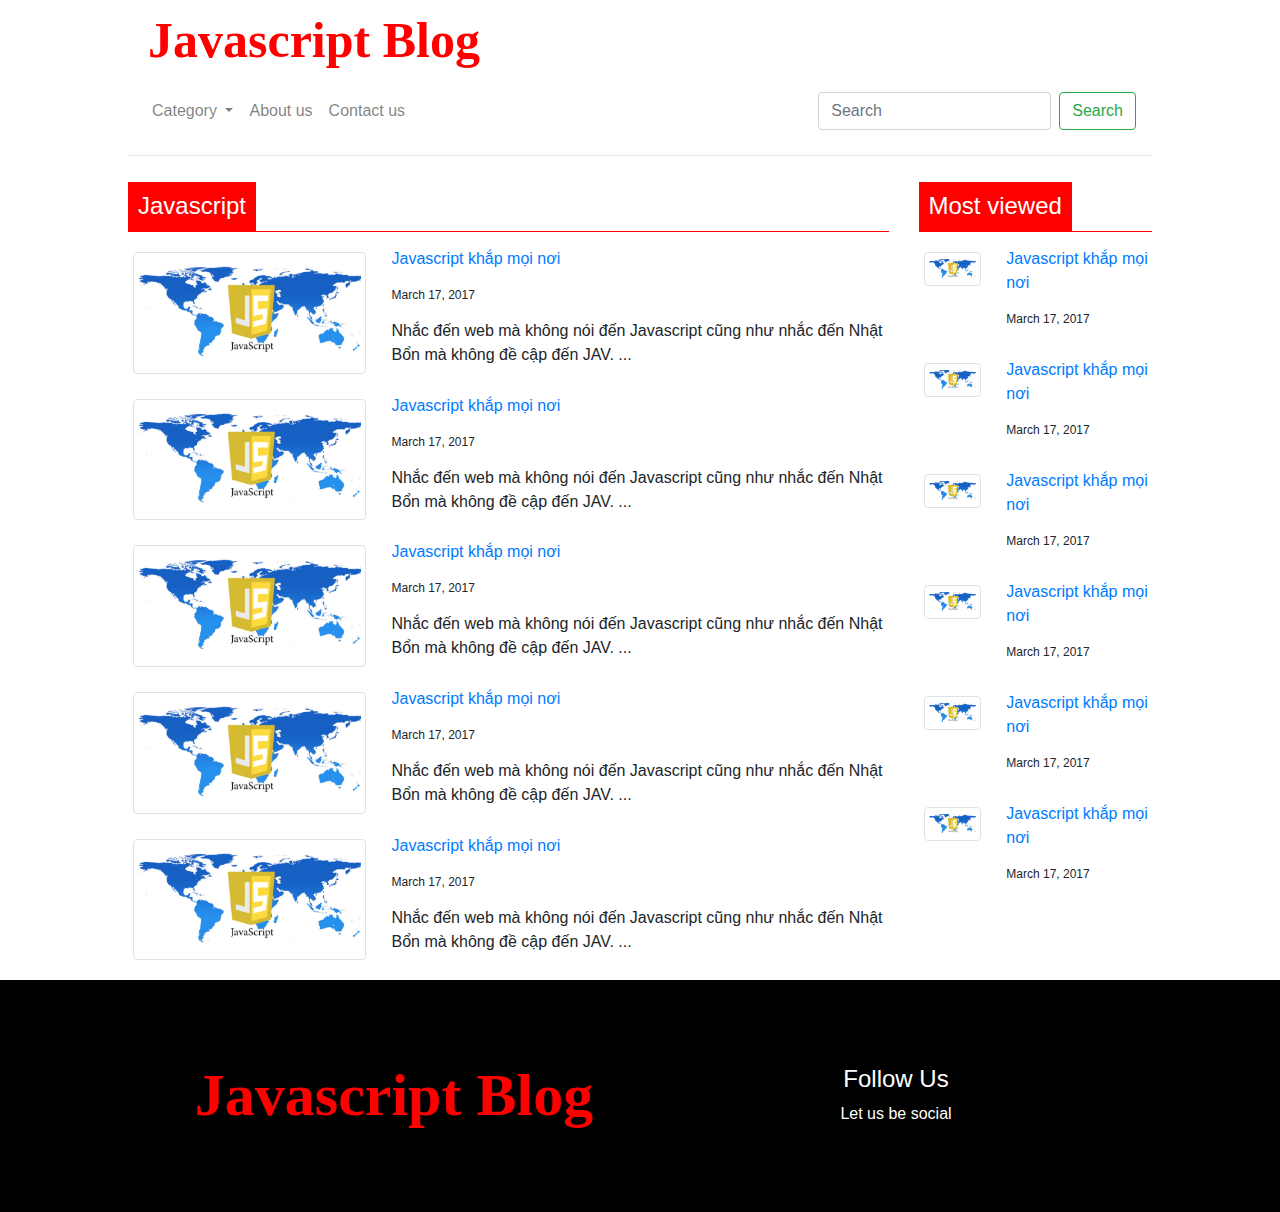
<file: funix/list-post.html>
<!DOCTYPE html>
<html lang="en">

<head>
    <title>Javascript</title>

    <meta charset="UTF-8">
    <meta name="viewport" content="width=device-width, initial-scale=1.0">
    <meta http-equiv="X-UA-Compatible" content="ie=edge">
    <link rel="stylesheet" href="https://stackpath.bootstrapcdn.com/bootstrap/4.3.1/css/bootstrap.min.css"
        integrity="sha384-ggOyR0iXCbMQv3Xipma34MD+dH/1fQ784/j6cY/iJTQUOhcWr7x9JvoRxT2MZw1T" crossorigin="anonymous">
    <link rel="stylesheet" href="./style/style.css">
    <link rel="stylesheet" href="./style/home.css">
    <link rel="stylesheet" href="https://use.fontawesome.com/releases/v5.8.1/css/all.css"
        integrity="sha384-50oBUHEmvpQ+1lW4y57PTFmhCaXp0ML5d60M1M7uH2+nqUivzIebhndOJK28anvf" crossorigin="anonymous">

    <meta name="keywords" content="javascript blog, blog javascript">
    <meta name="description" content="javascript blog">
    <!-- Global site tag (gtag.js) - Google Analytics -->
    <script async src="https://www.googletagmanager.com/gtag/js?id=UA-139159544-1"></script>
    <script>
    window.dataLayer = window.dataLayer || [];
    function gtag(){dataLayer.push(arguments);}
    gtag('js', new Date());

    gtag('config', 'UA-139159544-1');
    </script>

</head>

<body>
    <div class="header">
        <h1 class="header-title">
            <a class="navbar-brand" href="./home.html" title="home page">Javascript Blog</a>
        </h1>
        <nav class="navbar navbar-expand-lg navbar-light">

            <button class="navbar-toggler" type="button" data-toggle="collapse" data-target="#navbarSupportedContent"
                aria-controls="navbarSupportedContent" aria-expanded="false" aria-label="Toggle navigation">
                <span class="navbar-toggler-icon"></span>
            </button>

            <div class="collapse navbar-collapse" id="navbarSupportedContent">
                <ul class="navbar-nav mr-auto">
                    <li class="nav-item dropdown">
                        <a class="nav-link dropdown-toggle" href="#" id="navbarDropdown" role="button"
                            data-toggle="dropdown" aria-haspopup="true" aria-expanded="false">
                            Category
                        </a>
                        <div class="dropdown-menu" aria-labelledby="navbarDropdown">
                            <a class="dropdown-item" href="./list-post.html" title="list post page">Javascript</a>
                            <a class="dropdown-item" href="./list-post.html" title="list post page">React js</a>
                            <a class="dropdown-item" href="./list-post.html" title="list post page">Vue js</a>
                            <a class="dropdown-item" href="./list-post.html" title="list post page">Angular</a>
                        </div>
                    </li>
                    <li class="nav-item">
                        <a class="nav-link" href="./about-us.html" title="about us page">About us</a>
                    </li>
                    <li class="nav-item">
                        <a class="nav-link" href="./contact.html" title="contact us page">Contact us</a>
                    </li>
                </ul>
                <form class="form-inline my-2 my-lg-0">
                    <input class="form-control mr-sm-2" type="search" placeholder="Search" aria-label="Search">
                    <button class="btn btn-outline-success my-2 my-sm-0" type="submit">Search</button>
                </form>
            </div>
        </nav>
        <hr>
    </div>
    <div class="contaier">
        <div class="row">
            <div class="new-port col-md-9 col-lg-9">
                <div class="d-flex container-title">
                    <h4>
                        Javascript
                    </h4>
                </div>
                <div class="new-ports-container">
                    <div class="posts-content row">
                        <div class="post-image col-sm-4 col-md-4 col-lg-4">
                            <a href="./detail-post.html" title="detail post page">
                                <img class="img-thumbnail" src="./image/image-post/Javascript-geospatial-696x348.jpg"
                                    alt="Javascript khắp mọi nơi">
                            </a>
                        </div>
                        <div class="col-sm-8 col-md-8 col-lg-8">
                            <div class="post-title">
                                <a href="./detail-post.html" title="detail post page">
                                    Javascript khắp mọi nơi
                                </a>
                            </div>
                            <div class="post-date">
                                March 17, 2017
                            </div>
                            <div class="description">
                                Nhắc đến web mà không nói đến Javascript cũng như nhắc đến Nhật Bổn mà không đề cập đến
                                JAV. ...
                            </div>
                        </div>
                    </div>
                    <div class="posts-content row">
                        <div class="post-image col-sm-4 col-md-4 col-lg-4">
                            <a href="./detail-post.html" title="detail post page">
                                <img class="img-thumbnail" src="./image/image-post/Javascript-geospatial-696x348.jpg"
                                    alt="Javascript khắp mọi nơi">
                            </a>
                        </div>
                        <div class="col-sm-8 col-md-8 col-lg-8">
                            <div class="post-title">
                                <a href="./detail-post.html" title="detail post page">
                                    Javascript khắp mọi nơi
                                </a>
                            </div>
                            <div class="post-date">
                                March 17, 2017
                            </div>
                            <div class="description">
                                Nhắc đến web mà không nói đến Javascript cũng như nhắc đến Nhật Bổn mà không đề cập đến
                                JAV. ...
                            </div>
                        </div>
                    </div>
                    <div class="posts-content row">
                        <div class="post-image col-sm-4 col-md-4 col-lg-4">
                            <a href="./detail-post.html" title="detail post page">
                                <img class="img-thumbnail" src="./image/image-post/Javascript-geospatial-696x348.jpg"
                                    alt="Javascript khắp mọi nơi">
                            </a>
                        </div>
                        <div class="col-sm-8 col-md-8 col-lg-8">
                            <div class="post-title">
                                <a href="./detail-post.html" title="detail post page">
                                    Javascript khắp mọi nơi
                                </a>
                            </div>
                            <div class="post-date">
                                March 17, 2017
                            </div>
                            <div class="description">
                                Nhắc đến web mà không nói đến Javascript cũng như nhắc đến Nhật Bổn mà không đề cập đến
                                JAV. ...
                            </div>
                        </div>
                    </div>
                    <div class="posts-content row">
                        <div class="post-image col-sm-4 col-md-4 col-lg-4">
                            <a href="./detail-post.html" title="detail post page">
                                <img class="img-thumbnail" src="./image/image-post/Javascript-geospatial-696x348.jpg"
                                    alt="Javascript khắp mọi nơi">
                            </a>
                        </div>
                        <div class="col-sm-8 col-md-8 col-lg-8">
                            <div class="post-title">
                                <a href="./detail-post.html" title="detail post page">
                                    Javascript khắp mọi nơi
                                </a>
                            </div>
                            <div class="post-date">
                                March 17, 2017
                            </div>
                            <div class="description">
                                Nhắc đến web mà không nói đến Javascript cũng như nhắc đến Nhật Bổn mà không đề cập đến
                                JAV. ...
                            </div>
                        </div>
                    </div>
                    <div class="posts-content row">
                        <div class="post-image col-sm-4 col-md-4 col-lg-4">
                            <a href="./detail-post.html" title="detail post page">
                                <img class="img-thumbnail" src="./image/image-post/Javascript-geospatial-696x348.jpg"
                                    alt="Javascript khắp mọi nơi">
                            </a>
                        </div>
                        <div class="col-sm-8 col-md-8 col-lg-8">
                            <div class="post-title">
                                <a href="./detail-post.html" title="detail post page">
                                    Javascript khắp mọi nơi
                                </a>
                            </div>
                            <div class="post-date">
                                March 17, 2017
                            </div>
                            <div class="description">
                                Nhắc đến web mà không nói đến Javascript cũng như nhắc đến Nhật Bổn mà không đề cập đến
                                JAV. ...
                            </div>
                        </div>
                    </div>
                </div>
            </div>
            <div class="most-viewed col-md-3 col-lg-3">
                <div class="d-flex container-title">
                    <h4>
                        Most viewed
                    </h4>
                </div>
                <div class="new-ports-container">
                    <div class="posts-content row">
                        <div class="post-image col-sm-4 col-md-4 col-lg-4">
                            <a href="./detail-post.html" title="detail post page">
                                <img class="img-thumbnail" src="./image/image-post/Javascript-geospatial-696x348.jpg"
                                    alt="Javascript khắp mọi nơi">
                            </a>
                        </div>
                        <div class="col-sm-8 col-md-8 col-lg-8">
                            <div class="post-title">
                                <a href="./detail-post.html" title="detail post page">
                                    Javascript khắp mọi nơi
                                </a>
                            </div>
                            <div class="post-date">
                                March 17, 2017
                            </div>

                        </div>
                    </div>
                    <div class="posts-content row">
                        <div class="post-image col-sm-4 col-md-4 col-lg-4">
                            <a href="./detail-post.html" title="detail post page">
                                <img class="img-thumbnail" src="./image/image-post/Javascript-geospatial-696x348.jpg"
                                    alt="Javascript khắp mọi nơi">
                            </a>
                        </div>
                        <div class="col-sm-8 col-md-8 col-lg-8">
                            <div class="post-title">
                                <a href="./detail-post.html" title="detail post page">
                                    Javascript khắp mọi nơi
                                </a>
                            </div>
                            <div class="post-date">
                                March 17, 2017
                            </div>

                        </div>
                    </div>
                    <div class="posts-content row">
                        <div class="post-image col-sm-4 col-md-4 col-lg-4">
                            <a href="./detail-post.html" title="detail post page">
                                <img class="img-thumbnail" src="./image/image-post/Javascript-geospatial-696x348.jpg"
                                    alt="Javascript khắp mọi nơi">
                            </a>
                        </div>
                        <div class="col-sm-8 col-md-8 col-lg-8">
                            <div class="post-title">
                                <a href="./detail-post.html" title="detail post page">
                                    Javascript khắp mọi nơi
                                </a>
                            </div>
                            <div class="post-date">
                                March 17, 2017
                            </div>

                        </div>
                    </div>
                    <div class="posts-content row">
                        <div class="post-image col-sm-4 col-md-4 col-lg-4">
                            <a href="./detail-post.html" title="detail post page">
                                <img class="img-thumbnail" src="./image/image-post/Javascript-geospatial-696x348.jpg"
                                    alt="Javascript khắp mọi nơi">
                            </a>
                        </div>
                        <div class="col-sm-8 col-md-8 col-lg-8">
                            <div class="post-title">
                                <a href="./detail-post.html" title="detail post page">
                                    Javascript khắp mọi nơi
                                </a>
                            </div>
                            <div class="post-date">
                                March 17, 2017
                            </div>

                        </div>
                    </div>
                    <div class="posts-content row">
                        <div class="post-image col-sm-4 col-md-4 col-lg-4">
                            <a href="./detail-post.html" title="detail post page">
                                <img class="img-thumbnail" src="./image/image-post/Javascript-geospatial-696x348.jpg"
                                    alt="Javascript khắp mọi nơi">
                            </a>
                        </div>
                        <div class="col-sm-8 col-md-8 col-lg-8">
                            <div class="post-title">
                                <a href="./detail-post.html" title="detail post page">
                                    Javascript khắp mọi nơi
                                </a>
                            </div>
                            <div class="post-date">
                                March 17, 2017
                            </div>

                        </div>
                    </div>
                    <div class="posts-content row">
                        <div class="post-image col-sm-4 col-md-4 col-lg-4">
                            <a href="./detail-post.html" title="detail post page">
                                <img class="img-thumbnail" src="./image/image-post/Javascript-geospatial-696x348.jpg"
                                    alt="Javascript khắp mọi nơi">
                            </a>
                        </div>
                        <div class="col-sm-8 col-md-8 col-lg-8">
                            <div class="post-title">
                                <a href="./detail-post.html">
                                    Javascript khắp mọi nơi
                                </a>
                            </div>
                            <div class="post-date">
                                March 17, 2017
                            </div>

                        </div>
                    </div>
                </div>
            </div>
        </div>
    </div>
    <div class="footer">
        <div class="wrapper-footer row">
            <div class="col-md-6 col-lg-6 text-center">
                <a class="footer-title" href="./home.html" title="home page">Javascript Blog</a>
            </div>
            <div class="col-md-6 col-lg-6 text-center follow-us">
                <h4>
                    Follow Us
                </h4>
                <p>Let us be social</p>
                <div class="icon">
                    <i class="fab fa-facebook"></i>
                    <i class="fab fa-instagram"></i>
                    <i class="fab fa-twitter"></i>
                    <i class="fab fa-tumblr"></i>
                </div>
            </div>
        </div>
    </div>


    <script src="https://code.jquery.com/jquery-3.3.1.slim.min.js"
        integrity="sha384-q8i/X+965DzO0rT7abK41JStQIAqVgRVzpbzo5smXKp4YfRvH+8abtTE1Pi6jizo"
        crossorigin="anonymous"></script>
    <script src="https://stackpath.bootstrapcdn.com/bootstrap/4.3.1/js/bootstrap.min.js"
        integrity="sha384-JjSmVgyd0p3pXB1rRibZUAYoIIy6OrQ6VrjIEaFf/nJGzIxFDsf4x0xIM+B07jRM"
        crossorigin="anonymous"></script>
    <script src="https://cdnjs.cloudflare.com/ajax/libs/popper.js/1.14.7/umd/popper.min.js"
        integrity="sha384-UO2eT0CpHqdSJQ6hJty5KVphtPhzWj9WO1clHTMGa3JDZwrnQq4sF86dIHNDz0W1"
        crossorigin="anonymous"></script>
</body>

</html>
</file>
<file: funix/style/style.css>
* {
    box-sizing: border-box;
    margin: 0;
    padding: 0;
}

img {
    width: 100%;
}

.header-title a {
    color: red;
    font-size: 50px;
    padding-left: 20px;
    padding-top: 10px;
    font-weight: 900;
    font-family: 'Dokdo', cursive;
}

.dropdown:hover .dropdown-menu {
    display: block;
} 

.dropdown-menu {
    position: absolute;
    top: 95%;
}

.container-title {
    margin-top: 10px;
    border-bottom: 1px solid red;
    margin-bottom: 15px;
}

.container-title h4 {
    background: red;
    padding: 10px;
    color: #fff;
    margin-bottom: 0;
}

.footer-title {
    color: red;
    font-size: 60px;
    padding-left: 20px;
    padding-top: 10px;
    font-weight: 900;
    font-family: 'Dokdo', cursive;
}

.footer {
    background-color: black;
    color: #fff;
    padding: 70px 0;
}

.icon i {
    width: 50px;
    color: #fff;
}

.follow-us {
    margin-top: 15px;
}


@media only screen and (min-width: 768px) { 
    .contaier, .header, .wrapper-footer {
        width: 90%;
        margin: auto;
    }
}

@media only screen and (min-width: 992px) {
    .contaier, .header, .wrapper-footer {
        width: 80%;
    }
 }
</file>
<file: funix/style/about.css>
p {
    margin-top: 20px;
}

.about-content {
    margin: 50px 0px;
}
</file>
<file: funix/style/contact.css>
.form-contact {
    margin: 50px 0;
}

.btn-contact {
    margin: 20px 0;
    width: 100%;
}
</file>
<file: funix/style/home.css>
img {
    height: 250px ;
    margin: 5px;
    opacity: 1;
    display: block;
    transition: .5s ease;
    backface-visibility: hidden;
}
.banner {
    position: relative;
}

.overlay {
    transition: .5s ease;
    opacity: 0;
    position: absolute;
    top: 50%;
    left: 50%;
    transform: translate(-50%, -50%);
    -ms-transform: translate(-50%, -50%);
    text-align: center;
}
  
.banner:hover .image {
    opacity: 0.3;  
}

.banner:hover .overlay {
    opacity: 1;
}

.text {
    background-color: #4CAF50;
    color: white;
    font-size: 16px;
    padding: 10px 25px;
}
.posts-content {
    margin-bottom: 15px;
}
.post-date {
    font-size: 12px;
    margin: 5px 0;
}

.post-title a {
    font-weight: 500;
}

@media only screen and (min-width: 768px) { 
    img {
        height: 400px ;
        margin: 5px;
    }
    .image-small {
        height: 200px;
    }
}

@media only screen and (min-width: 992px) {
    .post-date {
        margin: 15px 0;
    }
}
</file>
<file: funix/style/detail-post.css>
.port-detail {
    margin: 5px;
}

.port-detail ul {
    margin-left: 20px;
}
.port-detail h4, img {
    margin: 20px 0;
}

.date {
    font-size: 12px;
    margin-left: 10px;
}
</file>
